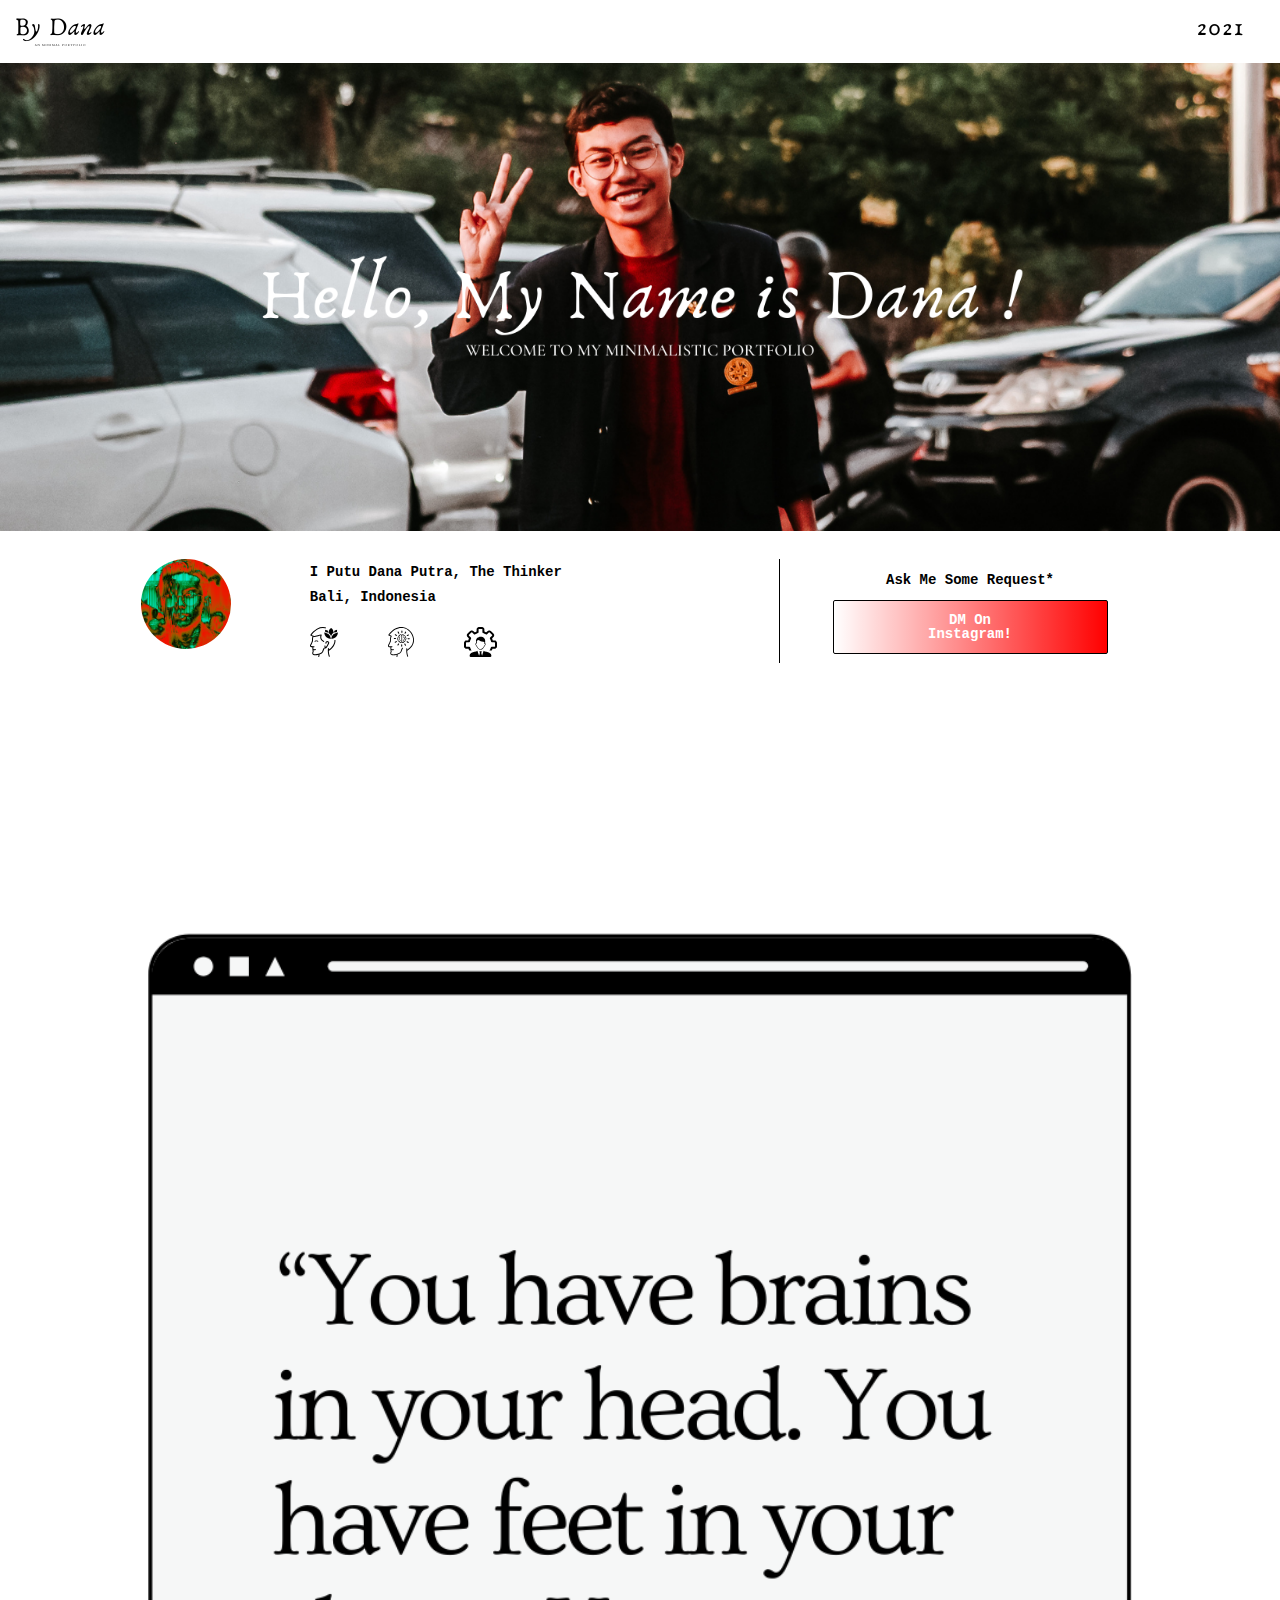
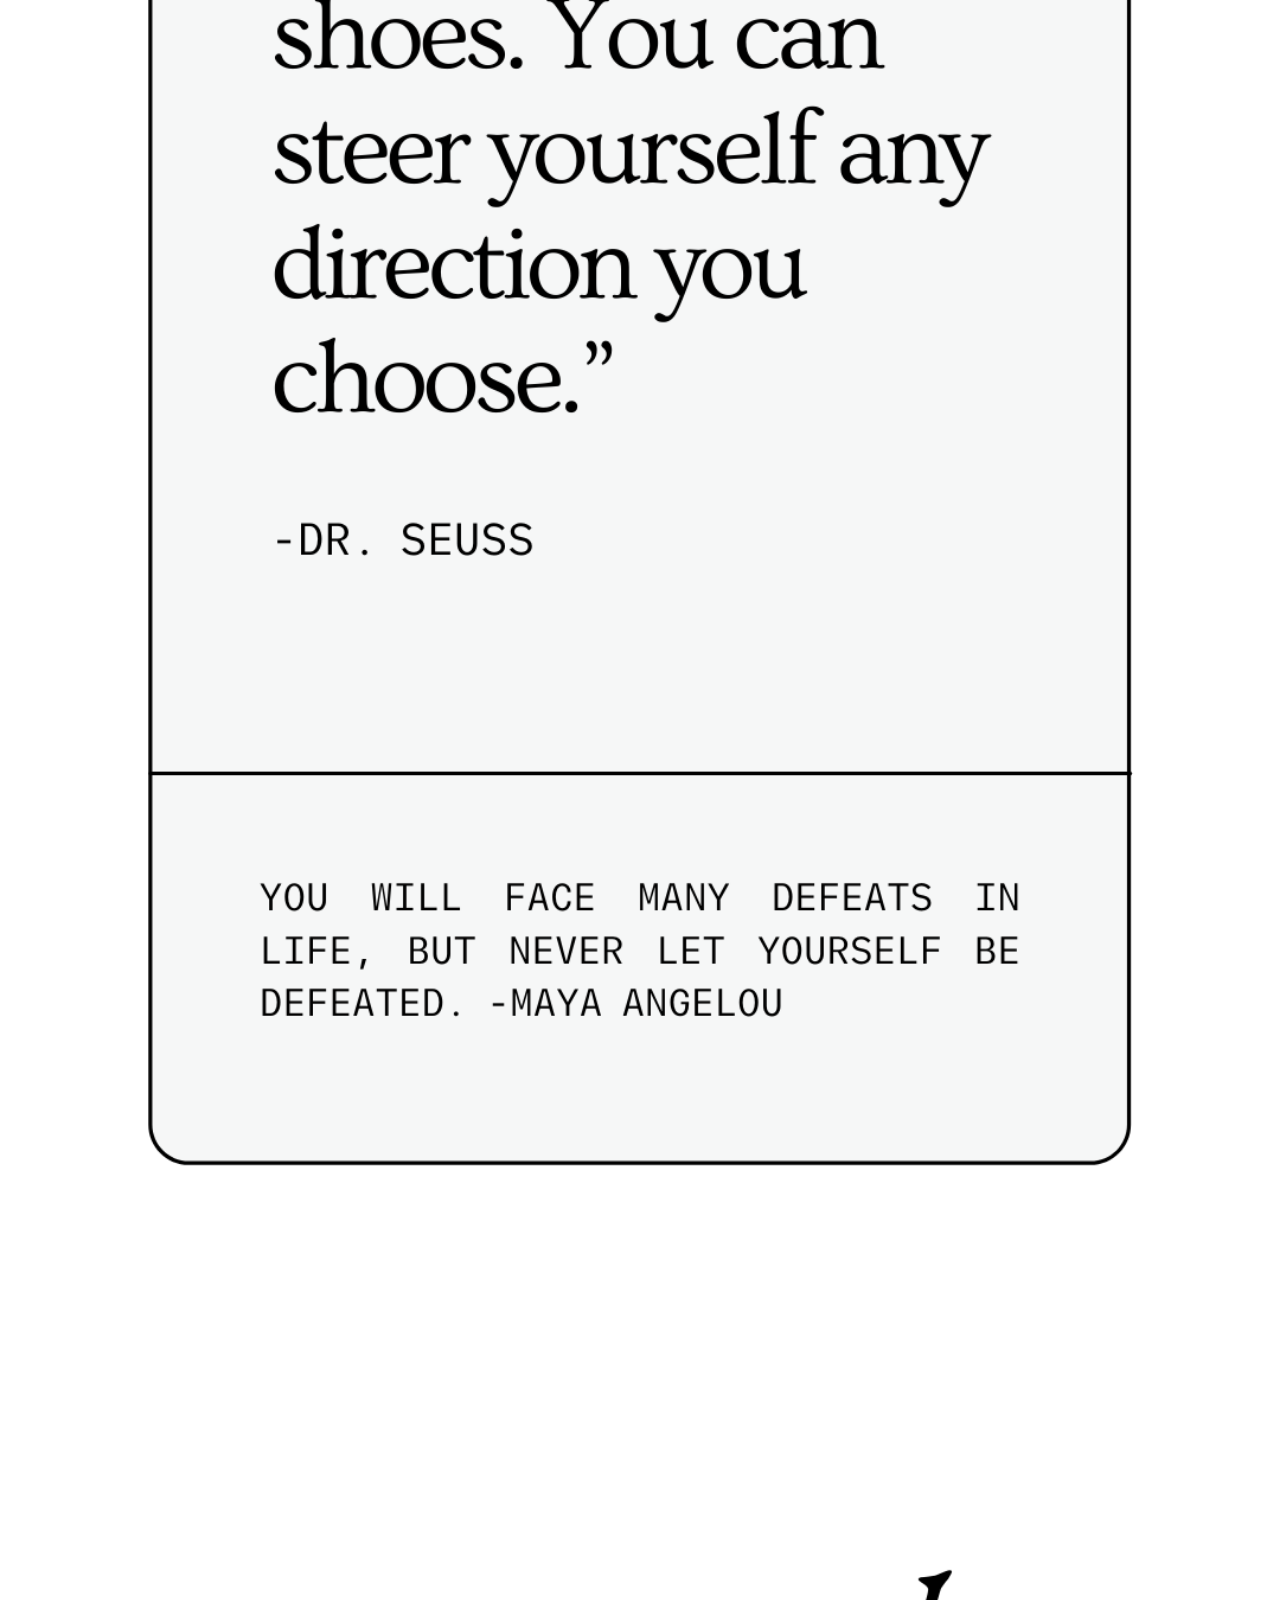
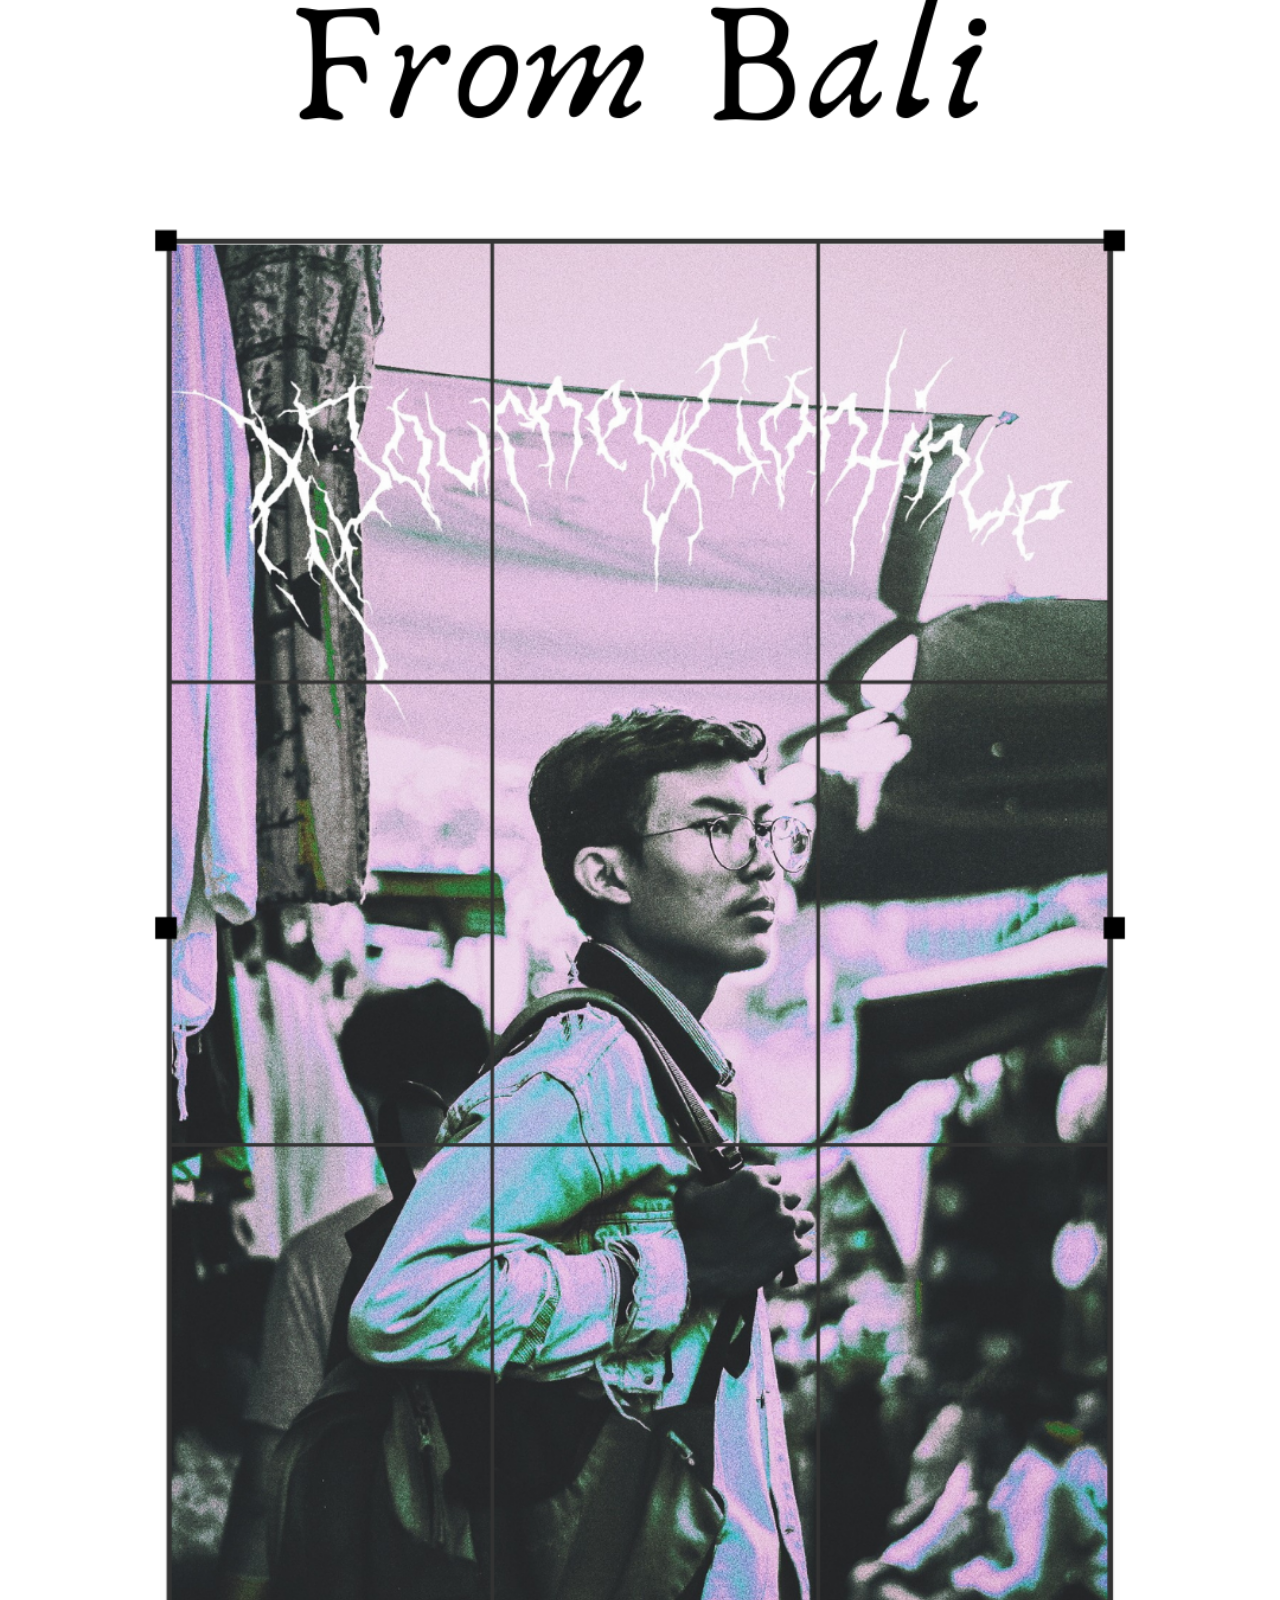
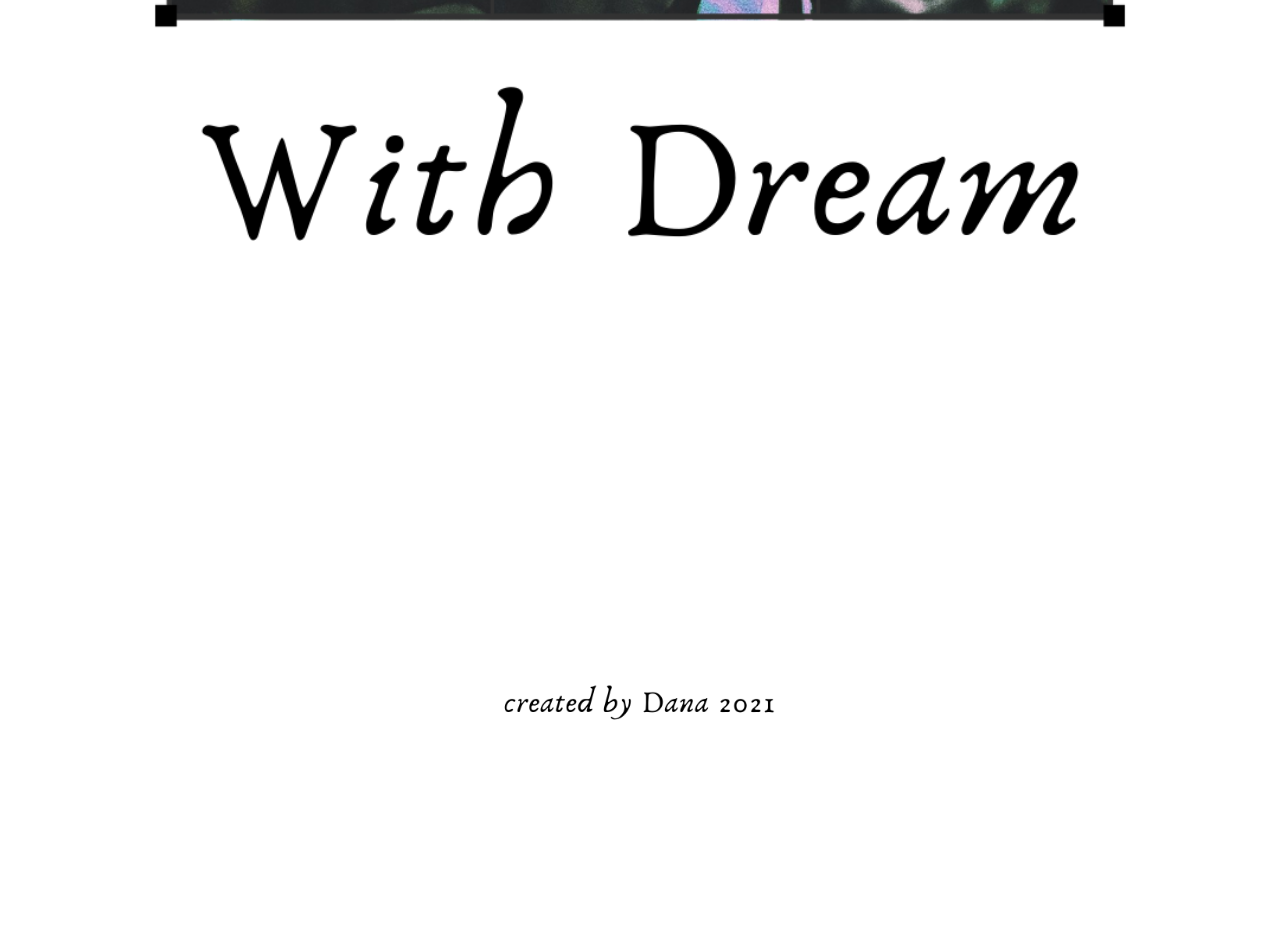
<file: index.html>
<!DOCTYPE html>
<html>
  <head>
    <title>I Am Dana - A Minimalist Website By Dana</title>
    <link rel="icon" href="icon_path" type="image/logo01.png" />
    <link rel="stylesheet" href="css/reset.css" />
    <link rel="stylesheet" href="css/style.css" />
    <meta name="description" content="An easy way to connect with Dana" />
    <link
      href="https://fonts.googleapis.com/css?family=Open+Sans:400,700,600"
      rel="stylesheet"
      type="text/css"
    />
    <link
      href="https://fonts.googleapis.com/css2?family=Playfair+Display:ital@1&display=swap"
      rel="stylesheet"
      type="text/css"
    />
    <meta name="viewport" content="width=device-width, initial-scale=1" />
  </head>

  <body>
    <head>
      <img src="images/bydana.png" alt="ContactMe Logo" class="logo" />
      <img
        class="logo2"
        src="images/2021.png"
        alt="ContactMe Logo"
        class="logo"
      />
    </head>

    <div class="hero">
      <center>
        <img src="images/dana2.png" alt="ContactMe Profile Background" />
      </center>
    </div>
    <!-- .hero -->

    <section class="clearfix info">
      <div class="container">
        <div class="profile column">
          <div class="profile-details column">
            <img
              class="picture"
              src="images/dana.png"
              alt="ContactMe Profile Picture"
            />
          </div>
          <!-- .profile-details -->

          <div class="clearfix skill-details column">
            <h1>I Putu Dana Putra, The Thinker</h1>
            <p class="location">Bali, Indonesia</p>

            <div class="icons column">
              <div class="icon">
                <img src="images/icons/icon5.svg" alt="Creative People" />
              </div>
              <!-- .icon -->

              <div class="icon">
                <img src="images/icons/icon6.svg" alt="Thinker" />
              </div>
              <!-- .icon -->

              <div class="icon">
                <img src="images/icons/icon7.svg" alt="Critical" />
              </div>
              <!-- .icon -->
            </div>
            <!-- .icon -->
          </div>
          <!-- .skill-details -->
        </div>
        <!-- .profile -->

        <div class="booking column2">
          <h2>Ask Me Some Request*</h2>
          <a href="https://www.instagram.com/danaputra09/" class="button"
            >DM On Instagram!</a
          >
        </div>
        <!-- .booking -->
      </div>
      <!-- .container -->
    </section>
    <!-- .info -->
    <div class="part2">
      <center>
        <img src="images/decor02.png" alt="Decoration Image 01" />
      </center>

      <center>
        <img src="images/decor01.png" alt="Decoration Image 02" />
      </center>

      <img src="images/footer01.png" alt="Footer Image 01" />
    </div>
    <!-- .part2 -->
  </body>
</html>
</file>
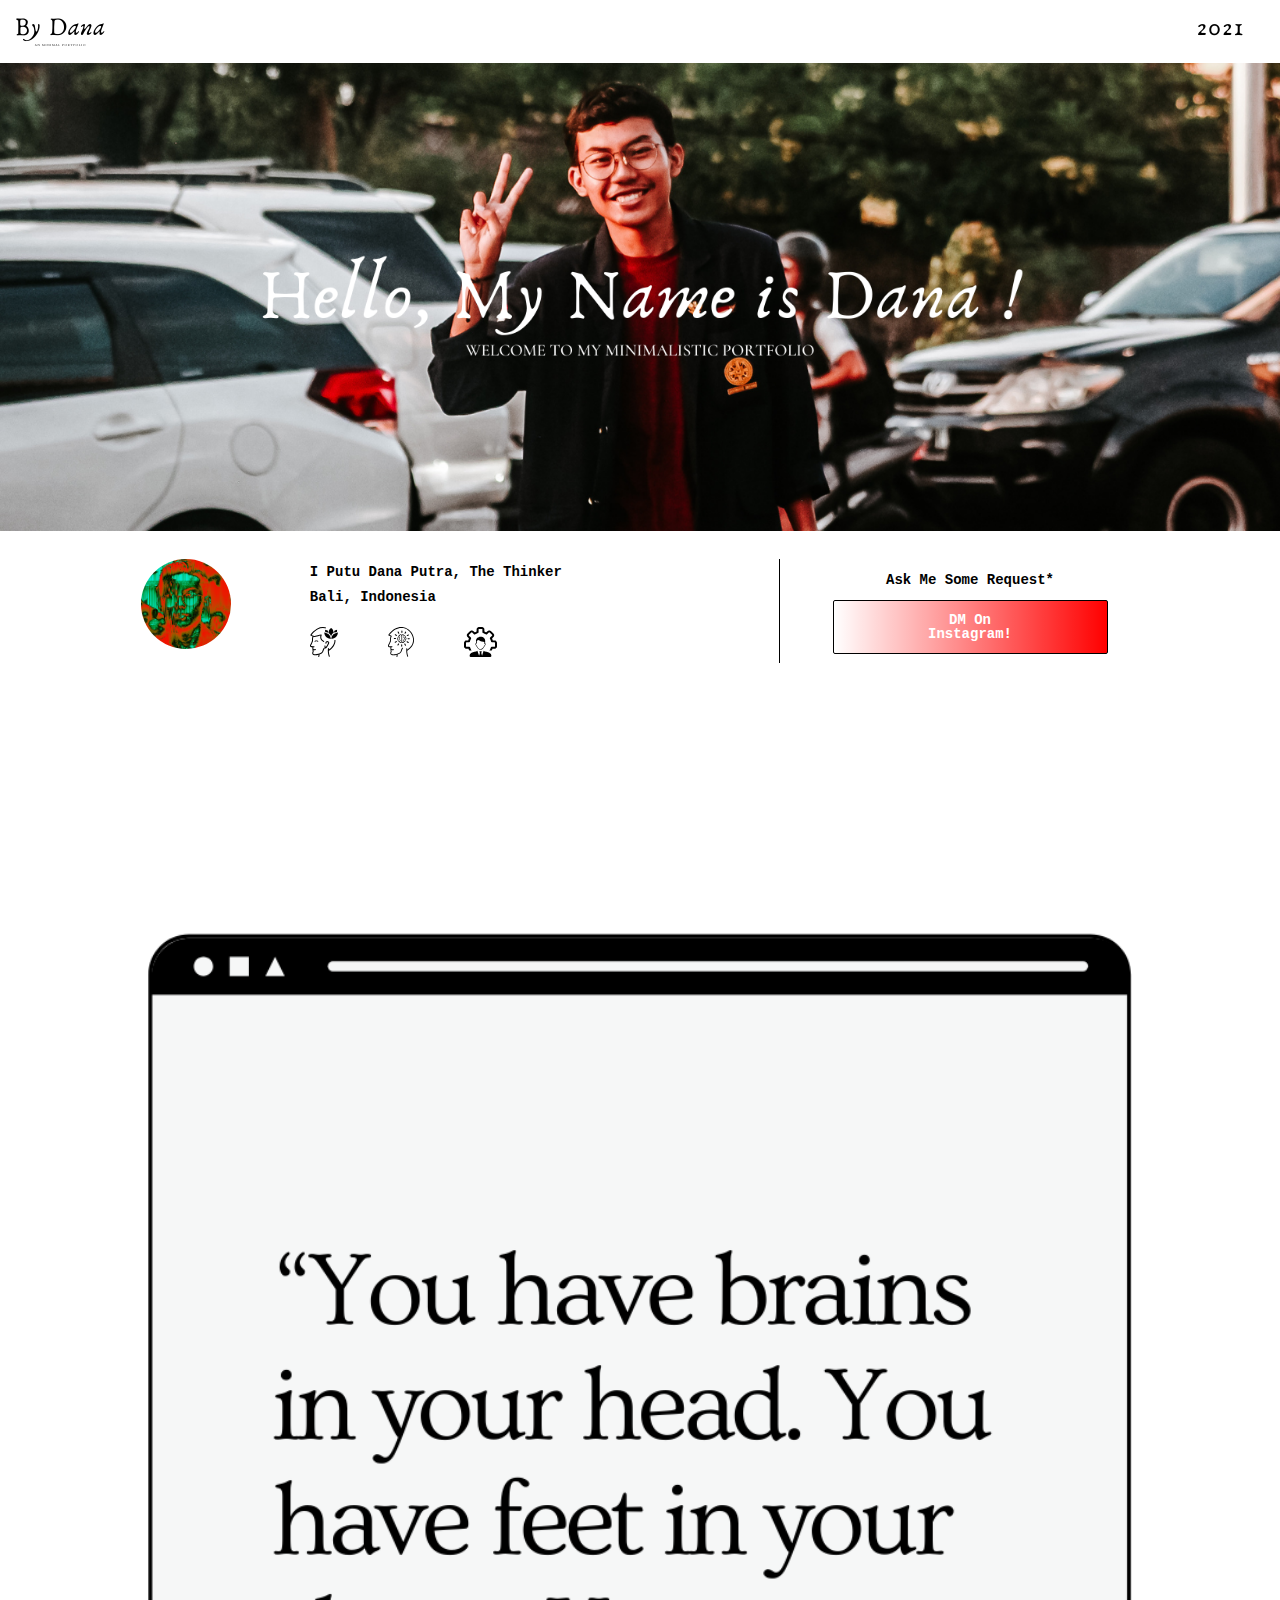
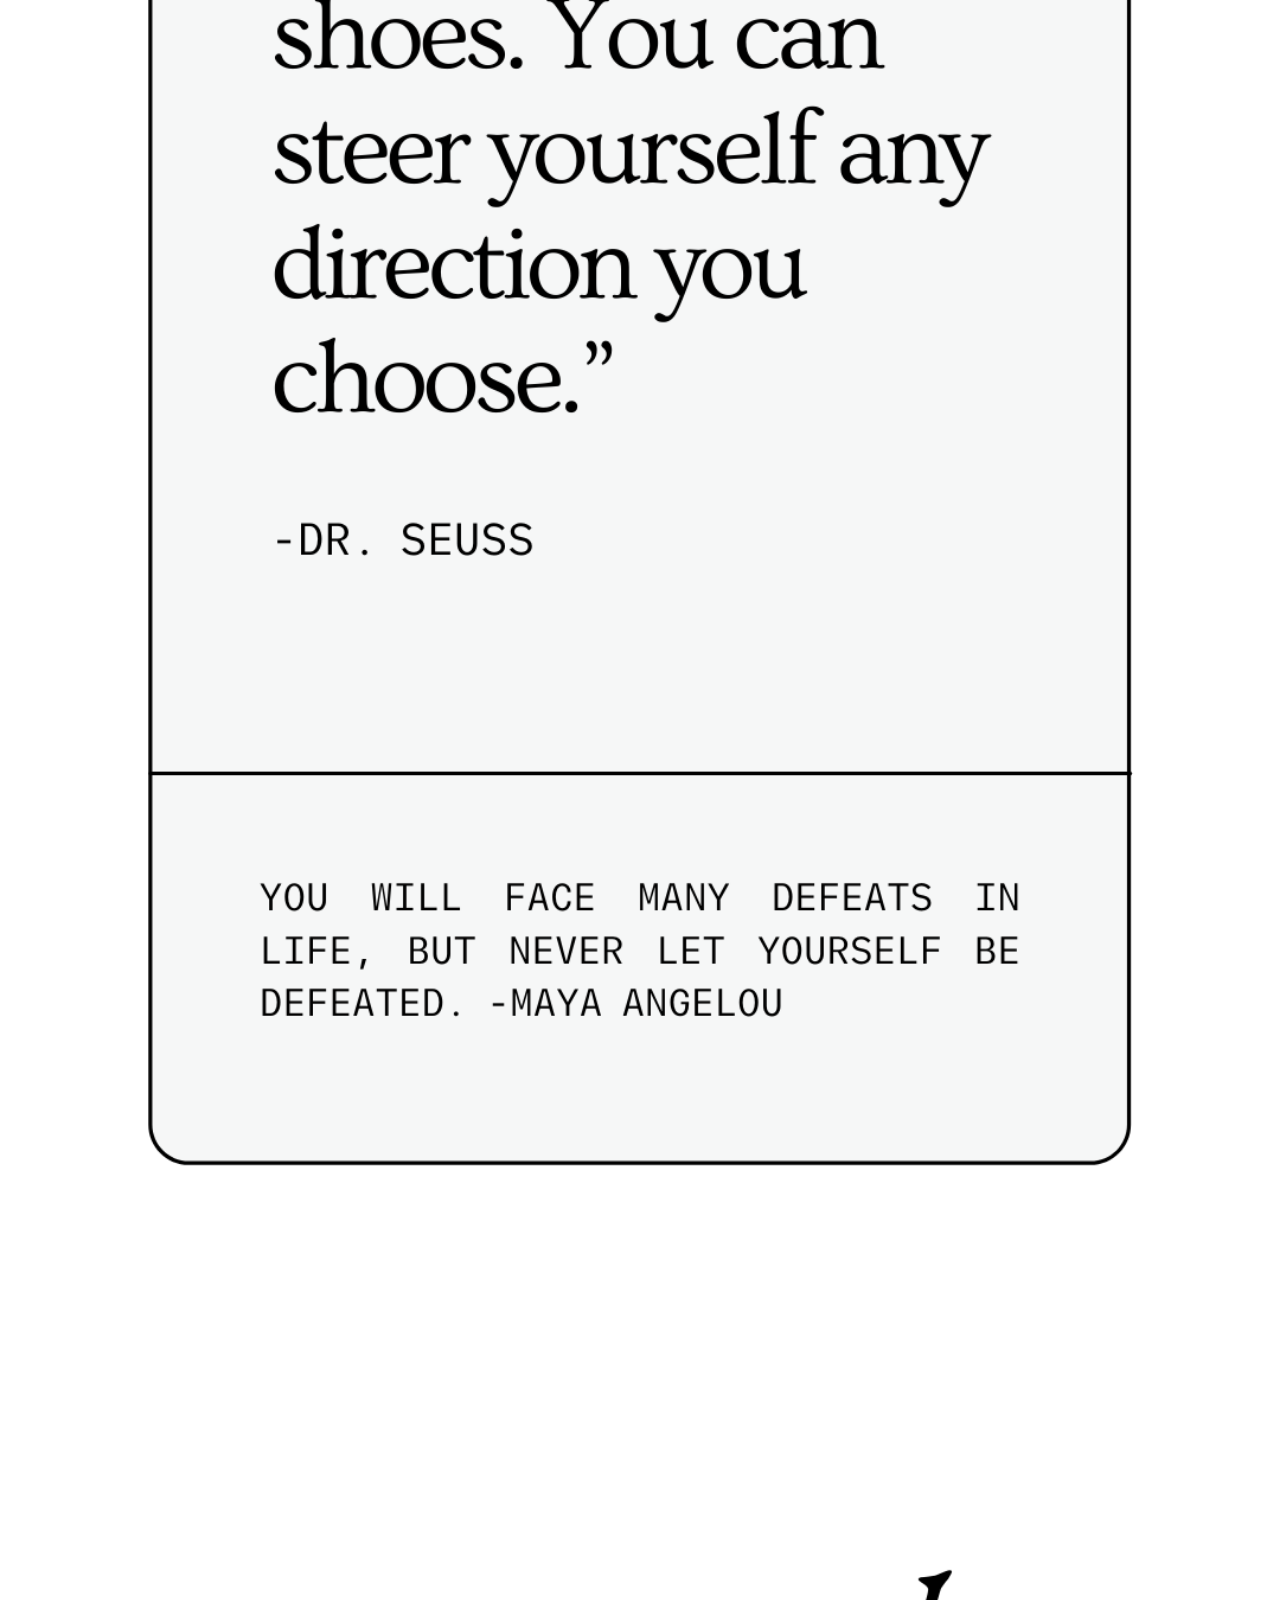
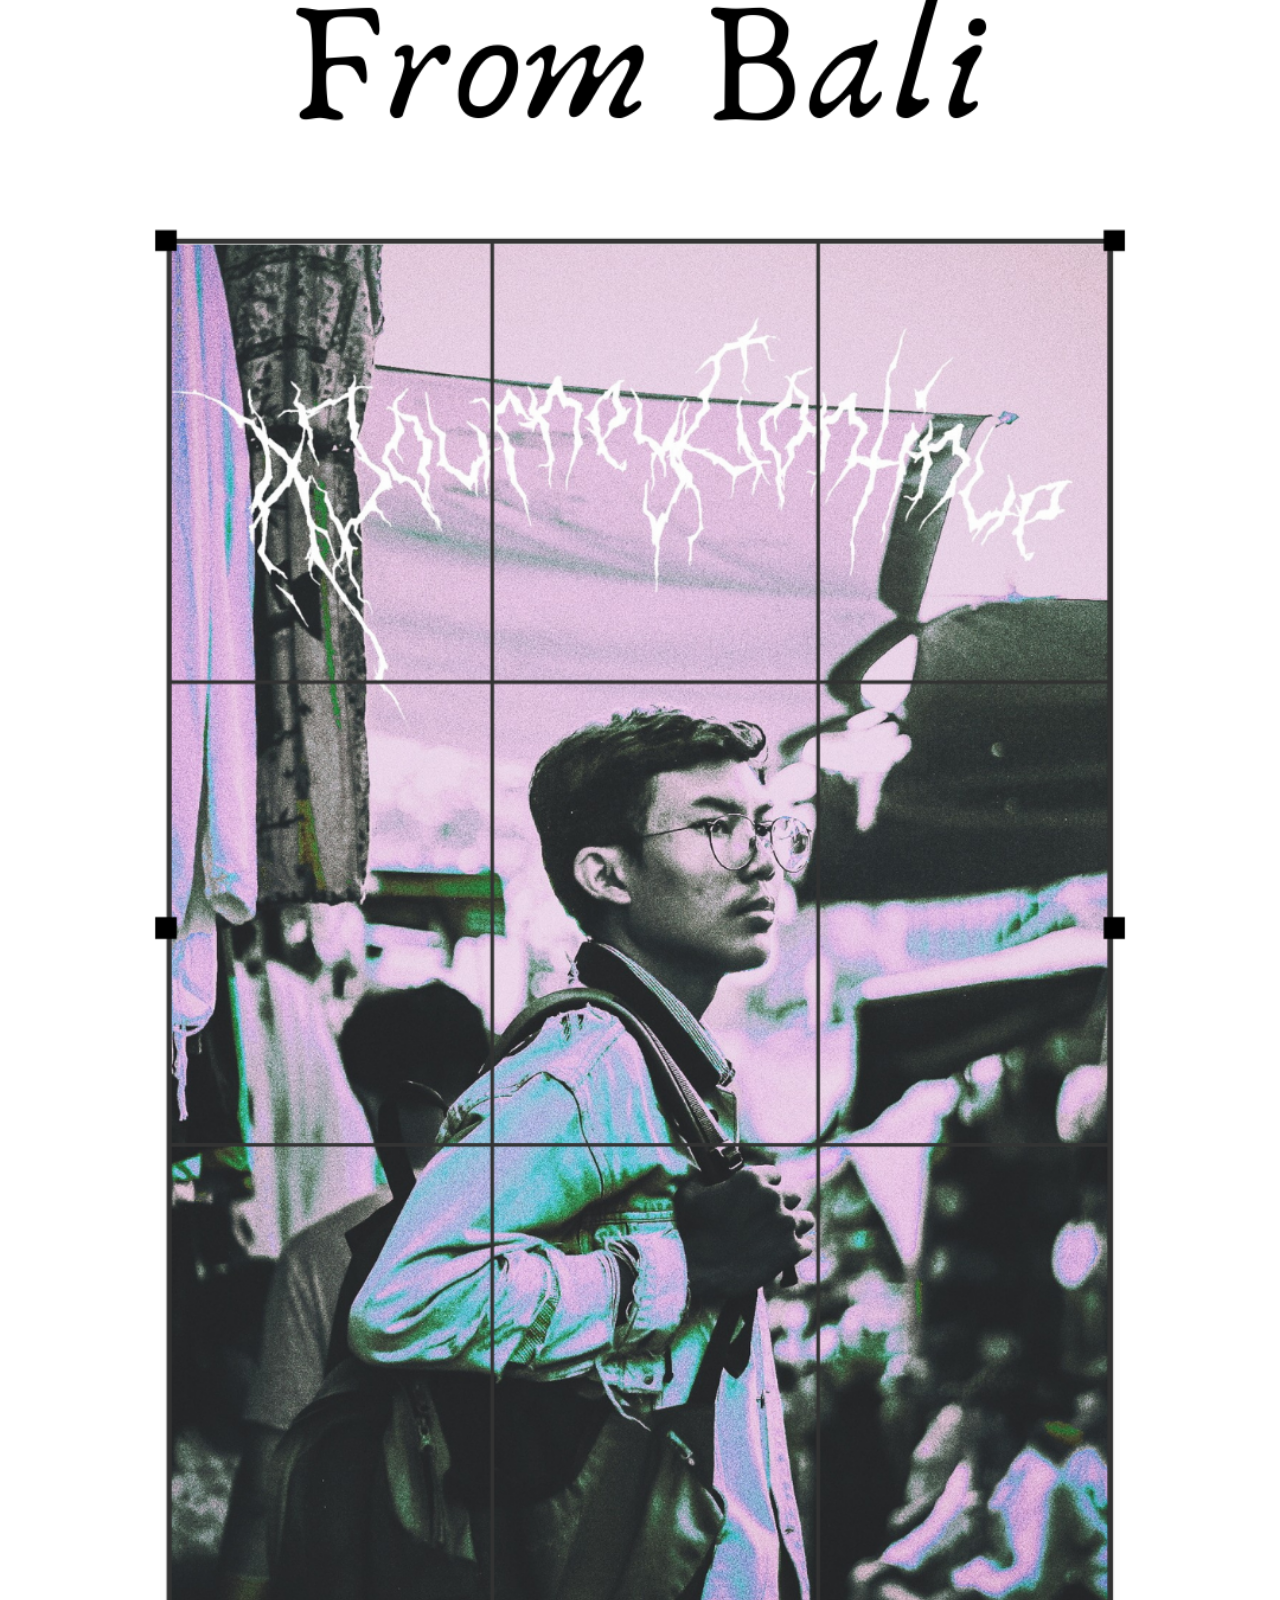
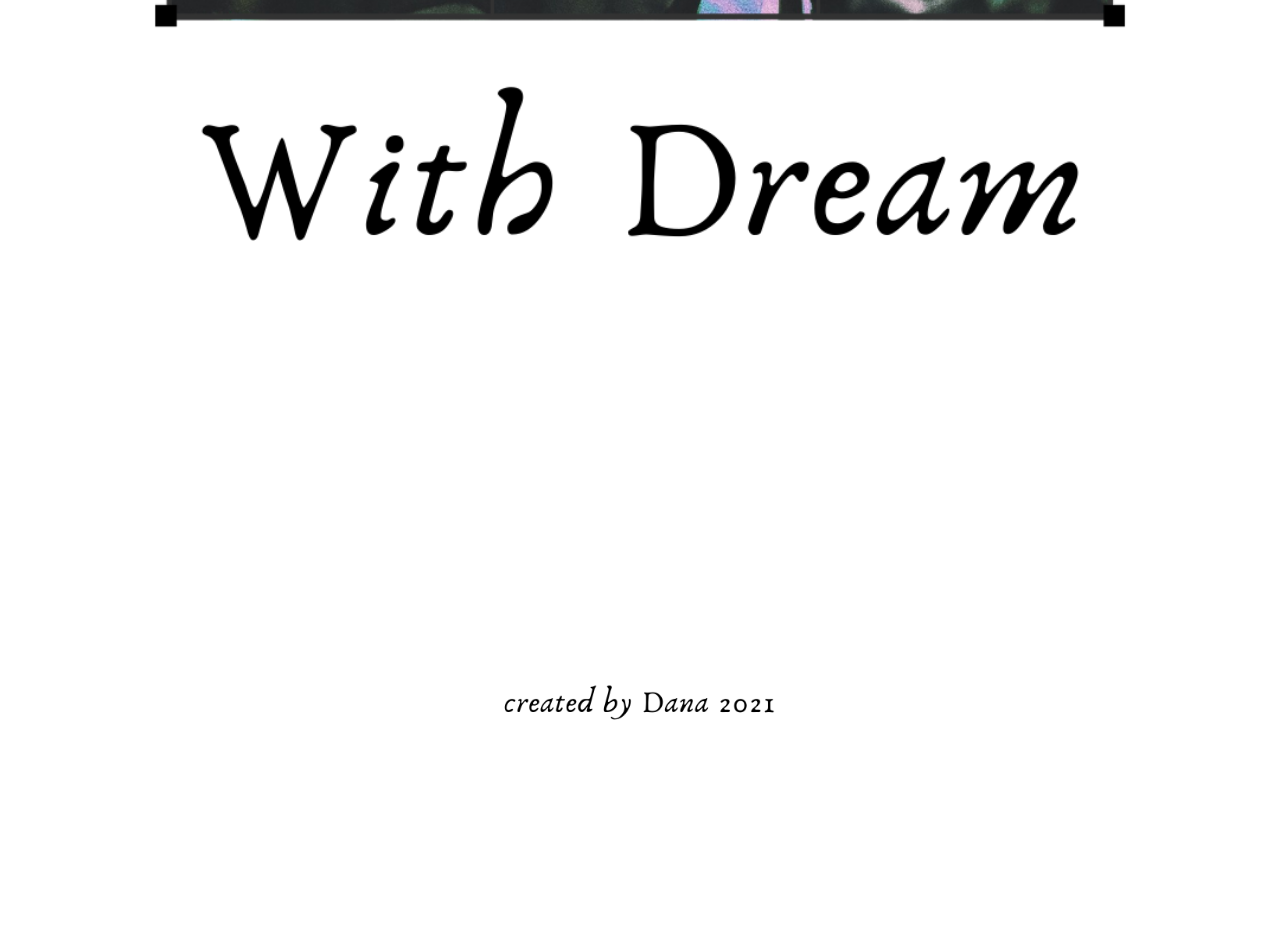
<file: Dana_Index_IAmDana.html>
<!DOCTYPE html>
<html>
  <head>
    <title>I Am Dana - An Minimalist Website By Dana</title>
    <link rel="stylesheet" href="css/reset.css" />
    <link rel="stylesheet" href="css/style.css" />
    <meta name="description" content="An easy way to connect with Dana" />
    <link
      href="https://fonts.googleapis.com/css?family=Open+Sans:400,700,600"
      rel="stylesheet"
      type="text/css"
    />
    <link
      href="https://fonts.googleapis.com/css2?family=Playfair+Display:ital@1&display=swap"
      rel="stylesheet"
      type="text/css"
    />
    <meta name="viewport" content="width=device-width, initial-scale=1" />
  </head>

  <body>
    <head>
      <img src="images/bydana.png" alt="ContactMe Logo" class="logo" />
      <img
        class="logo2"
        src="images/2021.png"
        alt="ContactMe Logo"
        class="logo"
      />
    </head>

    <div class="hero">
      <center>
        <img src="images/dana2.png" alt="ContactMe Profile Background" />
      </center>
    </div>
    <!-- .hero -->

    <section class="clearfix info">
      <div class="container">
        <div class="profile column">
          <div class="profile-details column">
            <img
              class="picture"
              src="images/dana.png"
              alt="ContactMe Profile Picture"
            />
          </div>
          <!-- .profile-details -->

          <div class="clearfix skill-details column">
            <h1>I Putu Dana Putra, The Thinker</h1>
            <p class="location">Bali, Indonesia</p>

            <div class="icons column">
              <div class="icon">
                <img src="images/icons/icon5.svg" alt="Creative People" />
              </div>
              <!-- .icon -->

              <div class="icon">
                <img src="images/icons/icon6.svg" alt="Thinker" />
              </div>
              <!-- .icon -->

              <div class="icon">
                <img src="images/icons/icon7.svg" alt="Critical" />
              </div>
              <!-- .icon -->
            </div>
            <!-- .icon -->
          </div>
          <!-- .skill-details -->
        </div>
        <!-- .profile -->

        <div class="booking column2">
          <h2>Ask Me Some Request*</h2>
          <a href="https://www.instagram.com/danaputra09/" class="button"
            >DM On Instagram!</a
          >
        </div>
        <!-- .booking -->
      </div>
      <!-- .container -->
    </section>
    <!-- .info -->
    <div class="part2">
      <center>
        <img src="images/decor02.png" alt="Decoration Image 01" />
      </center>

      <center>
        <img src="images/decor01.png" alt="Decoration Image 02" />
      </center>

      <img src="images/footer01.png" alt="Footer Image 01" />
    </div>
    <!-- .part2 -->
  </body>
</html>
</file>
<file: css/style.css>
/*
 * General/Utility Styles
*/

* {
  -moz-box-sizing: border-box; /* Firexfox */
  -webkit-box-sizing: border-box; /* Safari/Chrome/iOS/Android */
  box-sizing: border-box; /* IE */
}

body {
  margin: 0;
  background: rgb(255, 255, 255);
  font-family: "Courier New", Courier, monospace;
  font-size: 0.875rem;
  color: rgb(0, 0, 0);
}

.clearfix:after {
  content: "";
  display: table;
  clear: both;
}

a {
  font-weight: bold;
  color: rgb(255, 89, 95);
  text-decoration: none;
}

strong {
  font-weight: 600;
}

head {
  background: #fff;
}

.hero img {
  width: 100%;
}

h5 {
  font-family: "Courier New", Courier, monospace;
  font-weight: 600;
}

h1 {
  font-family: "Courier New", Courier, monospace;
  font-weight: 600;
}

a {
  font-family: "Courier New", Courier, monospace;
  font-weight: 600;
}

p {
  font-weight: bold;
}

.p1 {
  font-style: italic;
}

.logo2 {
  float: right;
}

.part2 img {
  width: 100%;
}

/*
 * Button styles
*/

.button {
  background: linear-gradient(to right, rgba(255, 0, 0, 0), rgba(255, 0, 0, 1));
  color: white;
  text-decoration: none;
  display: block;
  padding: 0.75rem 5rem;
  border: 1px solid black;
  border-radius: 2px;
  width: 95%;
  margin: 0 auto;
}

/*
 * Info
*/

.info {
  background: #fff;
  text-align: center;
  padding: 25px;
}

.info h1 {
  margin-bottom: 5px;
}

.info .profile {
  margin-bottom: 24px;
}

.info .profile-details img {
  border-radius: 50%;
  margin-bottom: 6px;
}

.info h2.status,
.info h2.name {
  color: #000000;
  margin-bottom: 3px;
}

.info h2.name {
  font-weight: bold;
}

.info p.location {
  margin-bottom: 20px;
}

.info .icon {
  float: left;
  width: 33.3%;
}

.info .icon img {
  height: 30px;
  margin-bottom: 3px;
}

.info .booking h2 {
  font-weight: 600;
  font-size: 14px;
  margin-bottom: 13px;
}

@media only screen and (min-width: 1060px) {
  .container {
    width: 1040px;
    margin: 0 auto;
  }

  .column {
    float: left;
  }

  .column2 {
    float: right;
  }

  .button {
    width: 275px;
    margin: auto;
  }

  .info h1 {
    margin-bottom: 11px;
  }

  .info h2 {
    margin-bottom: 3px;
  }

  .info .profile {
    width: 660px;
    border-right: 1px solid #000000;
  }

  .info .booking {
    width: 380px;
    padding-top: 14px;
  }

  .info .profile-details {
    width: 20%;
  }

  .info .skill-details {
    width: 80%;
    text-align: left;
    padding-top: 6px;
    padding-left: 58px;
  }

  .info .skill-details .icon {
    width: inherit;
    margin-right: 50px;
    padding-top: 0px;
    padding-left: 0px;
  }

  .info .skill-details .icon img {
    margin: 3px auto 3px;
  }
}
</file>
